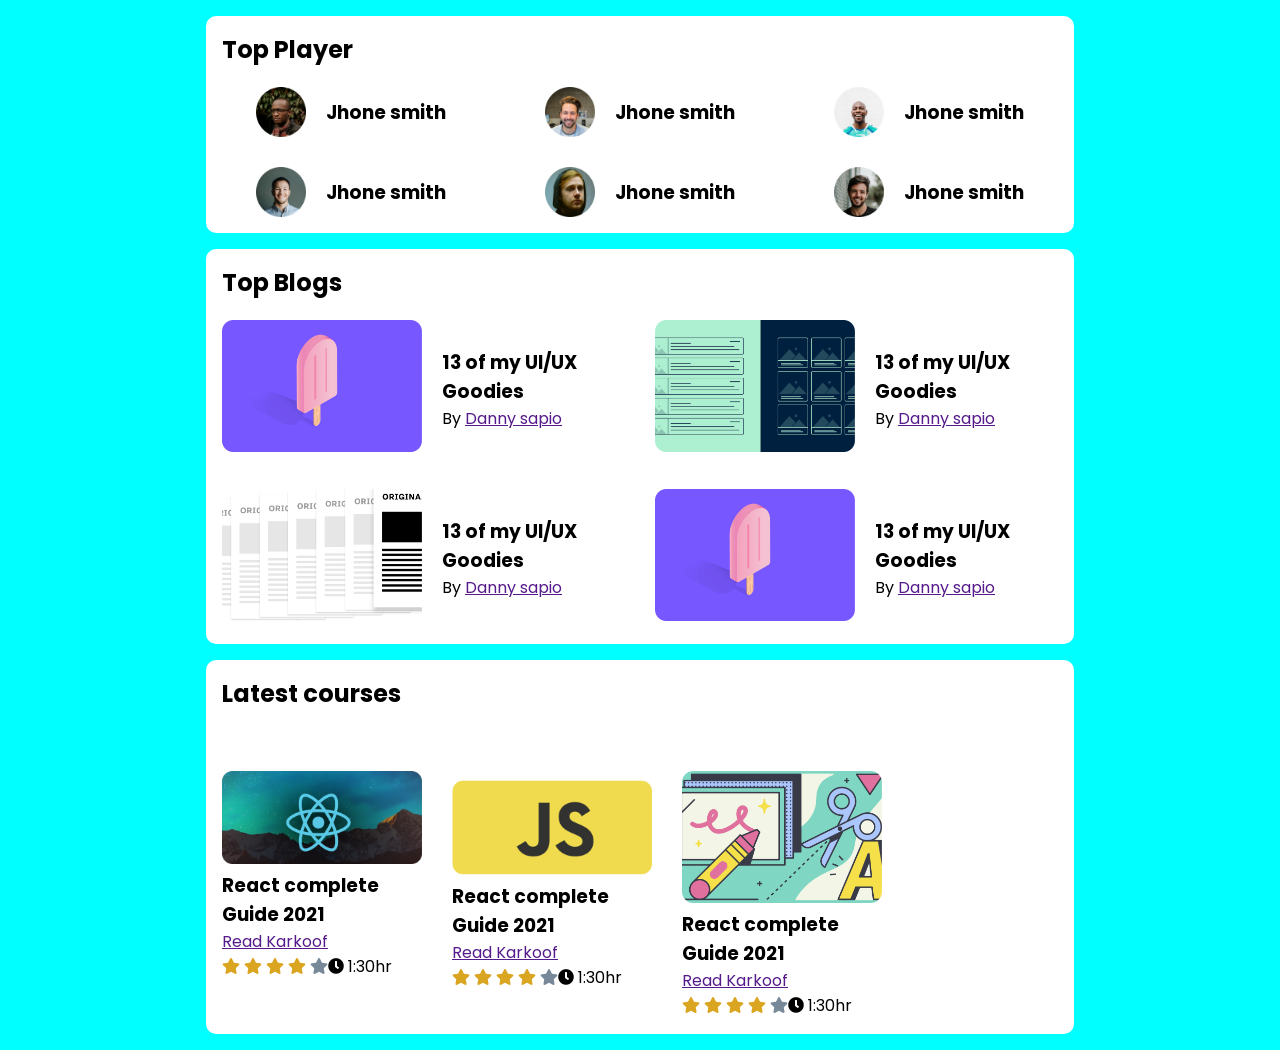
<file: index.html>
<!DOCTYPE html>
<html lang="en">

<head>
    <meta charset="UTF-8">
    <meta name="viewport" content="width=device-width, initial-scale=1.0">
    <title>Leaderboard</title>
    <link rel="preconnect" href="https://fonts.gstatic.com">
<link href="https://fonts.googleapis.com/css2?family=Poppins:wght@100&display=swap" rel="stylesheet">
    <link rel="stylesheet" href="css/style.css">
    <link rel="stylesheet" href="css/all.css">
</head>

<body>
    <header>

    </header>
    <main>
        <section>
            <h1 class="section-title">Top Player</h1>
            <div class="top-players">
                <div class="player">
                    <img src="Images/Ellipse-1.png" alt="">
                    <h3>Jhone smith</h3>
                </div>
                <div class="player">
                    <img src="Images/Ellipse-2.png" alt="">
                    <h3>Jhone smith</h3>
                </div>
                <div class="player">
                    <img src="Images/Ellipse-3.png" alt="">
                    <h3>Jhone smith</h3>
                </div>
                <div class="player">
                    <img src="Images/Ellipse-4.png" alt="">
                    <h3>Jhone smith</h3>
                </div>
                <div class="player">
                    <img src="Images/Ellipse-5.png" alt="">
                    <h3>Jhone smith</h3>
                </div>
                <div class="player">
                    <img src="Images/Ellipse.png" alt="">
                    <h3>Jhone smith</h3>
                </div>
            </div>
        </section>
        <section>
            <h1 class="section-title">Top Blogs</h1>
            <div class="blogs">
                <article class="blog">
                    <div class="thumbnail">
                        <img src="Images/Mask Group.png" alt="">
                    </div>
                    <div class="blog-info">
                        <h3>13 of my UI/UX Goodies</h3>
                        <p>By <a href="">Danny sapio</a> </p>
                    </div>
                </article>
                <article class="blog">
                    <div class="thumbnail">
                        <img src="Images/Mask Group-1.png" alt="">
                    </div>
                    <div class="blog-info">
                        <h3>13 of my UI/UX Goodies</h3>
                        <p>By <a href="">Danny sapio</a> </p>
                    </div>
                </article>
                <article class="blog">
                    <div class="thumbnail">
                        <img src="Images/Mask Group-2.png" alt="">
                    </div>
                    <div class="blog-info">
                        <h3>13 of my UI/UX Goodies</h3>
                        <p>By <a href="">Danny sapio</a> </p>
                    </div>
                </article>
                <article class="blog">
                    <div class="thumbnail">
                        <img src="Images/Mask Group.png" alt="">
                    </div>
                    <div class="blog-info">
                        <h3>13 of my UI/UX Goodies</h3>
                        <p>By <a href="">Danny sapio</a> </p>
                        <div class="course-info"></div>
                    </div>
                </article>
            </div>
        </section>
        <section>
            <h1 class="section-title">Latest courses</h1>
            <div class="courses">
                <div class="course">
                <img src="Images/Mask Group-3.png" alt="">
                <div class="course-detail">
                    <h3> React complete Guide 2021 </h3>
                    <p><a href="">Read Karkoof</a></p>
                    <div class="course-info">
                        <div class="rating">
                            <i class="fas fa-star filled"></i>
                            <i class="fas fa-star filled"></i>
                            <i class="fas fa-star filled"></i>
                            <i class="fas fa-star filled"></i>
                            <i class="fas fa-star unfilled"></i>
                        </div>
                        <div class="duration">
                            <i class="fas fa-clock"></i>
                            <span>1:30hr</span>
                        </div>
                    </div>
                </div>
            </div>
            <div class="courses">
                <div class="course">
                <img src="Images/Mask Group-4.png" alt="">
                <div class="course-detail">
                    <h3> React complete Guide 2021 </h3>
                    <p><a href="">Read Karkoof</a></p>
                    <div class="course-info">
                        <div class="rating">
                            <i class="fas fa-star filled"></i>
                            <i class="fas fa-star filled"></i>
                            <i class="fas fa-star filled"></i>
                            <i class="fas fa-star filled"></i>
                            <i class="fas fa-star unfilled"></i>
                        </div>
                        <div class="duration">
                            <i class="fas fa-clock"></i>
                            <span>1:30hr</span>
                        </div>
                    </div>
                </div>
            </div>
            <div class="courses">
                <div class="course">
                <img src="Images/Mask Group-5.png" alt="">
                <div class="course-detail">
                    <h3> React complete Guide 2021 </h3>
                    <p><a href="">Read Karkoof</a></p>
                    <div class="course-info">
                        <div class="rating">
                            <i class="fas fa-star filled"></i>
                            <i class="fas fa-star filled"></i>
                            <i class="fas fa-star filled"></i>
                            <i class="fas fa-star filled"></i>
                            <i class="fas fa-star unfilled"></i>
                        </div>
                        <div class="duration">
                            <i class="fas fa-clock"></i>
                            <span>1:30hr</span>
                        </div>
                    </div>
                </div>
            </div>
            </div>
        </section>
    </main>
</body>

</html>
</file>
<file: css/style.css>
*{
    margin: 0;
    padding: 0;
}
body{
    background-color: cyan;
    font-family: 'Poppins', sans-serif;
}
section{
    background-color: white;
    padding: 1em;
    margin: 1em;
    border-radius: 10px;
}
.section-title{
    color: black;
}
main{
    width: 900px;
    max-width: 90%;
    margin : 0 auto ;
}


.top-players, .blogs, .courses{
    display: grid;
    grid-gap: 30px;
    margin-top: 20px;
    place-items: center;
}
.top-players, .courses{
    grid-template-columns: repeat(3, 1fr);
}
.blogs{
    grid-template-columns: repeat(2, 1fr);
}
.player img{
    height: 50px;
    margin-right: 20px;
}
.thumbnail img{
    width: 200px;
    margin-right: 20px;
}
.player, .blog{
    display: flex;
    align-items: center;
}
.filled{
    color: goldenrod;
}
.unfilled{
    color: lightslategray;
}
.course-info{
    display: flex;
}
.course img{
    width: 200px;
}
@media(max-width:992px){
    .top-players, .courses{
        grid-template-columns: repeat(2, 1fr);
    }
    .blogs{
        grid-template-columns: repeat(1, 1fr);
    }
    .courses{
        grid-template-columns: repeat(1, 1fr);
    }
}
@media(max-width:668px){
    .top-players{
        grid-template-columns: repeat(1, 1fr);
    }
    .blog{
        display: block;
    }
    
}
</file>
